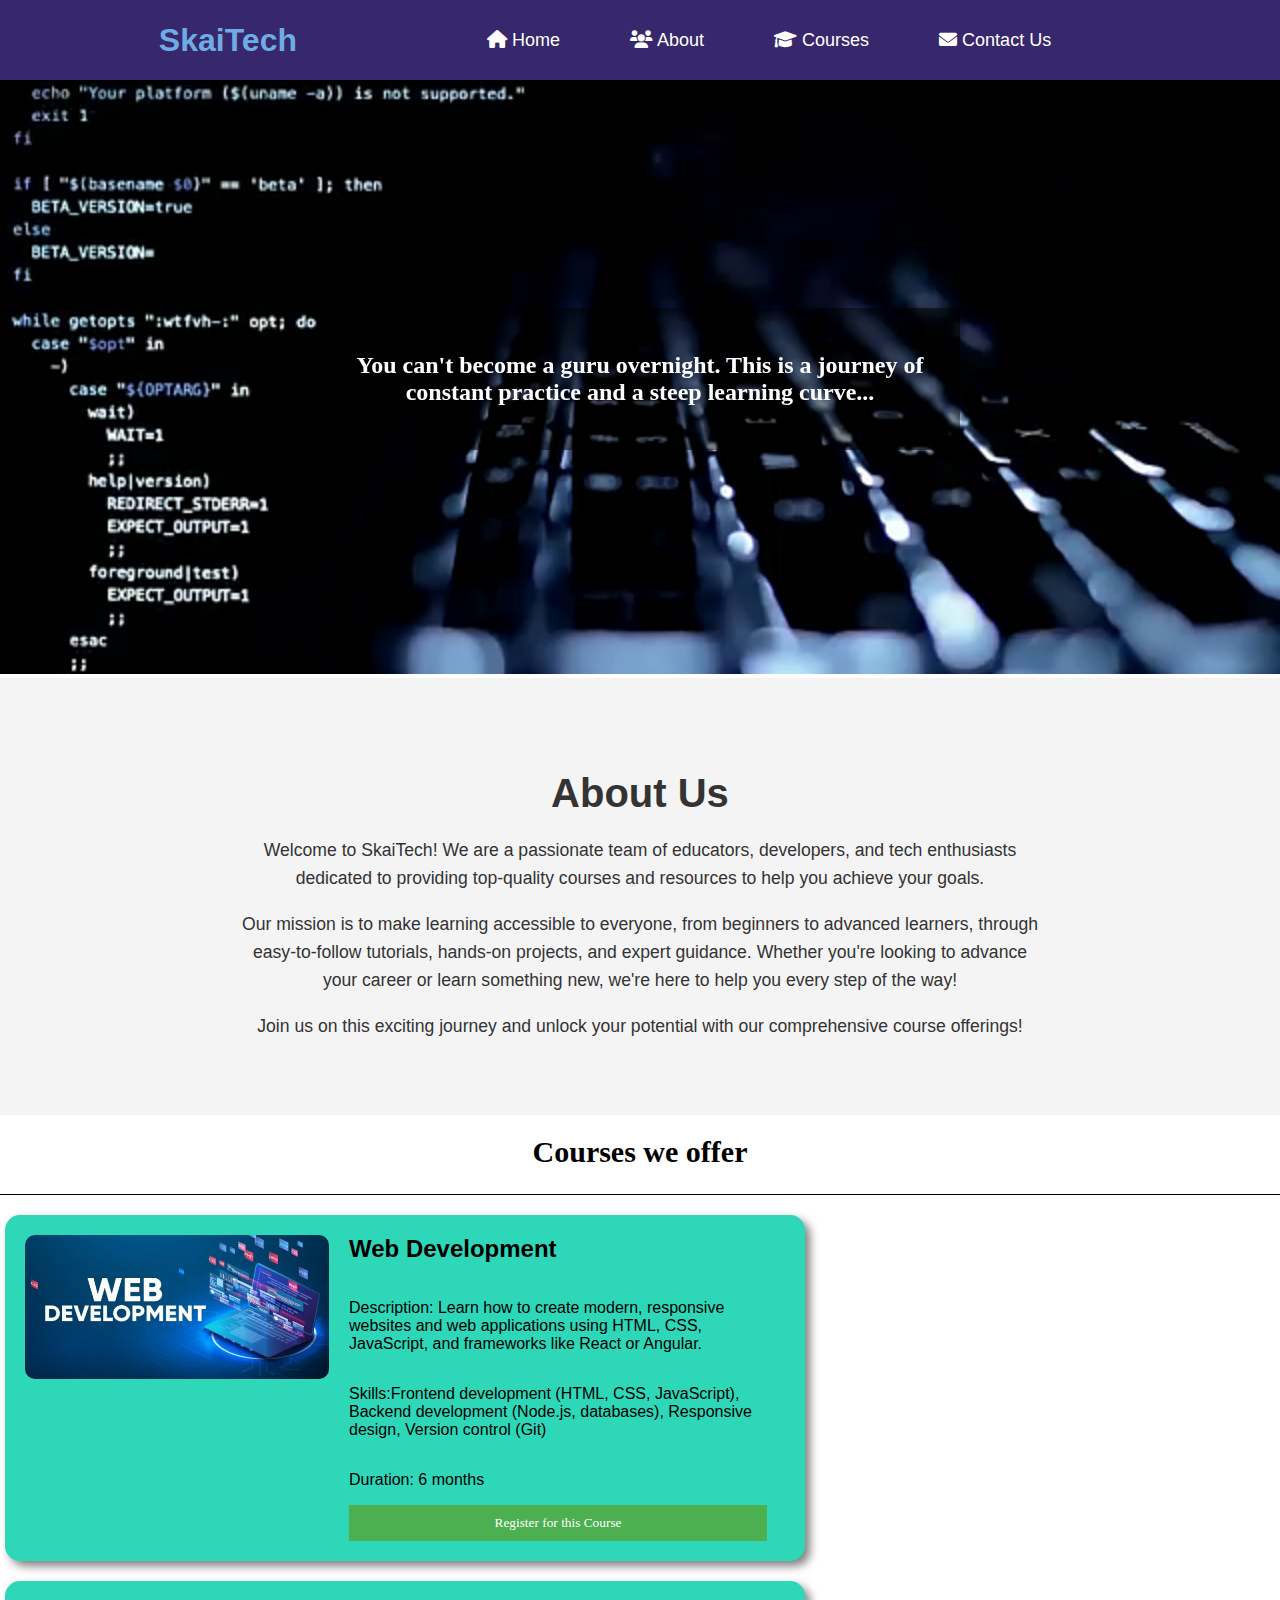
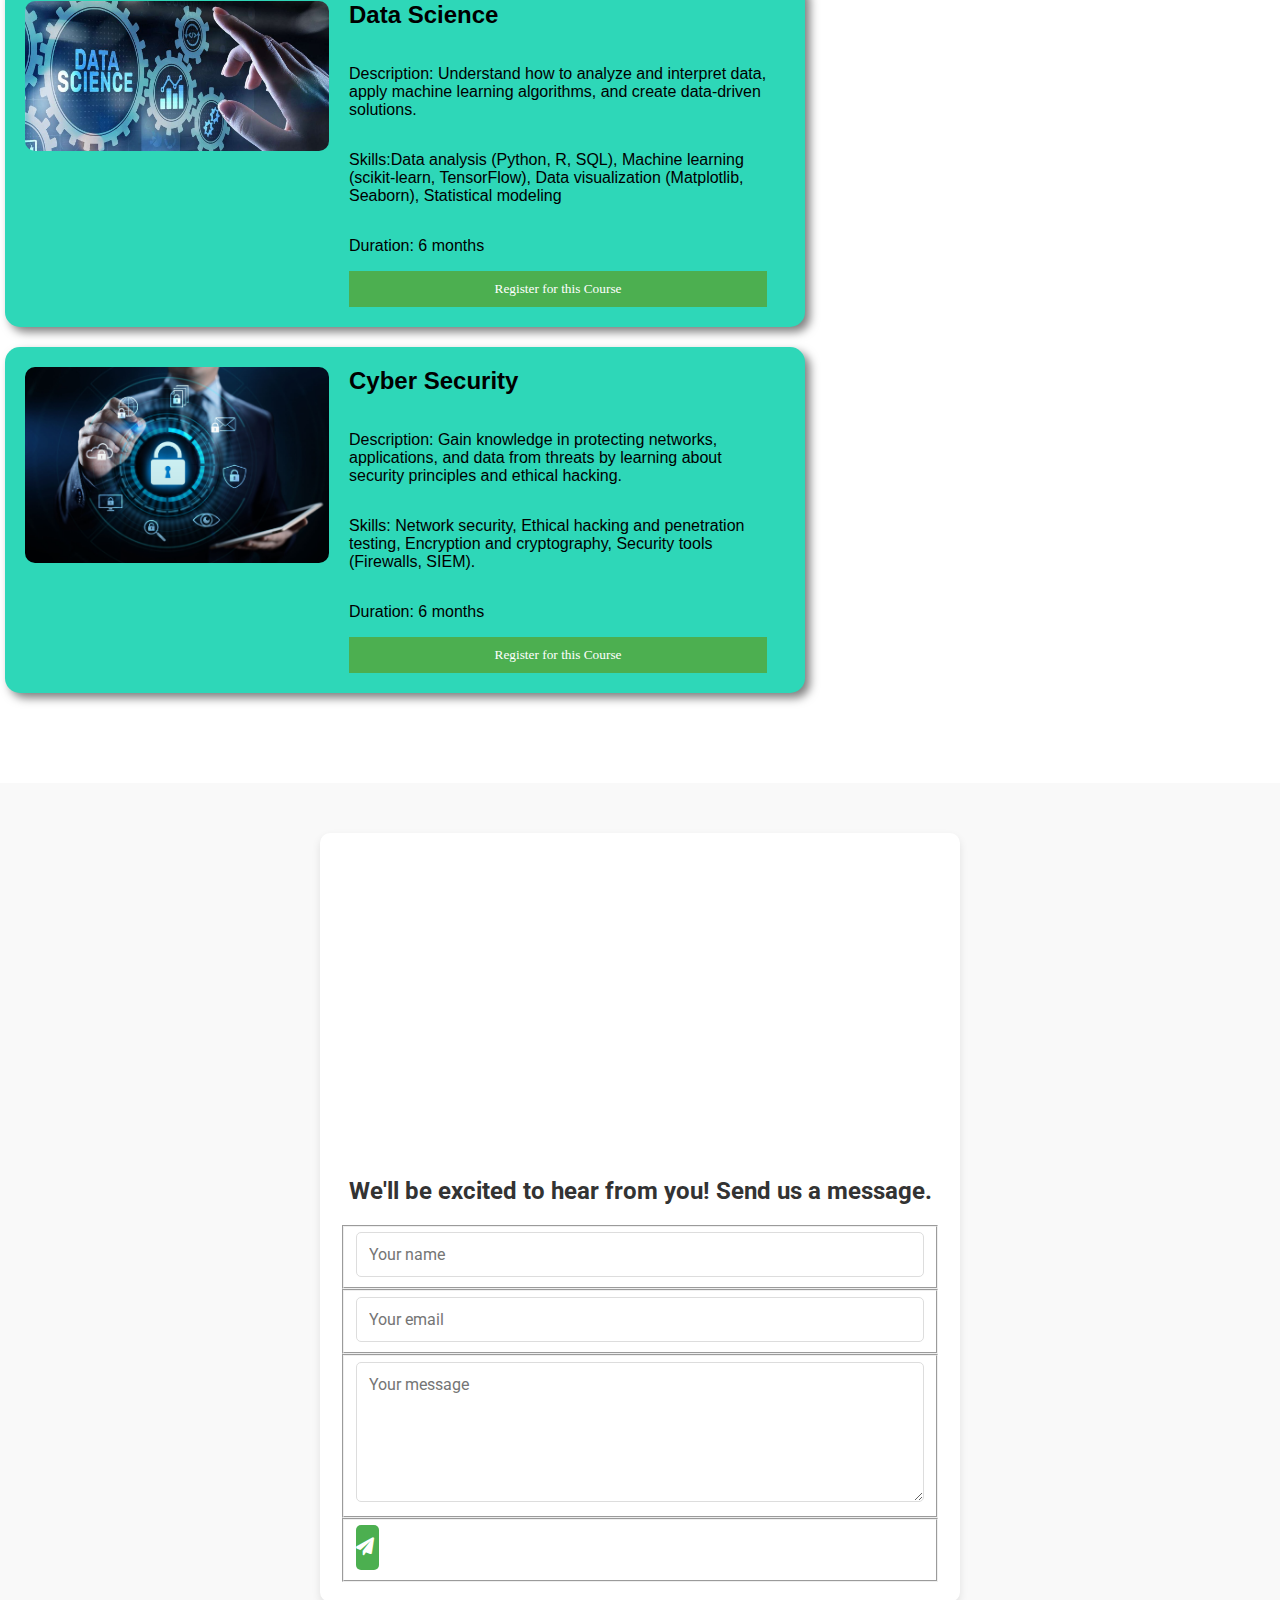
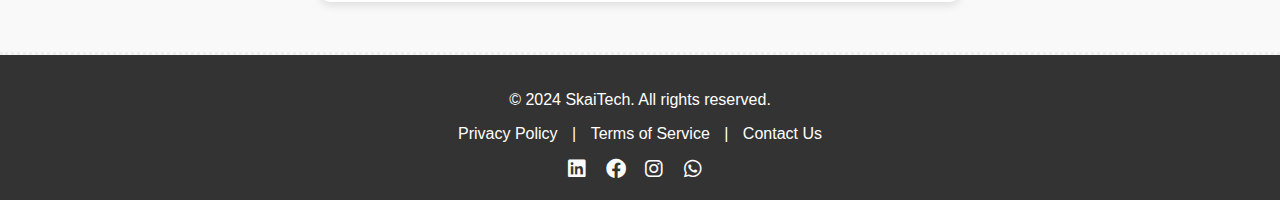
<file: index.html>
<!DOCTYPE html>
<html lang="en">
<head>
    <link rel="preconnect" href="https://fonts.googleapis.com">
    <link rel="preconnect" href="https://fonts.gstatic.com" crossorigin>
    <link href="https://fonts.googleapis.com/css2?family=Nerko+One&family=Roboto:ital,wght@0,100;0,300;0,400;0,500;0,700;0,900&family=Sevillana&display=swap" rel="stylesheet">
    <meta charset="UTF-8">
    <meta name="viewport" content="width=device-width, initial-scale=1.0">

    <link href="https://cdnjs.cloudflare.com/ajax/libs/font-awesome/5.15.3/css/all.min.css" rel="stylesheet"/>

    <!-- Font Awesome CDN link -->
<link rel="stylesheet" href="https://cdnjs.cloudflare.com/ajax/libs/font-awesome/6.0.0-beta3/css/all.min.css" />

    <link rel="stylesheet" href="styles.css">
</head>
<body>

    <nav class="nav-bar">
        <div class="logo">
            <h1>SkaiTech</h1>
        </div>

        <div class="menu-toggle" id="menu-toggle">
            <span></span>
            <span></span>
            <span></span>
        </div>
        <ul class="nav-links" id="nav-links">
            <li><a href="#home"><i class="fas fa-home"></i> Home</a></li> 
        <li><a href="#about"><i class="fas fa-users"></i> About</a></li> 
        <li><a href="#courses"><i class="fas fa-graduation-cap"></i> Courses</a></li> 
        <li><a href="#contact"><i class="fas fa-envelope"></i> Contact Us</a></li> 
        </ul>

    </nav>

    <div class="video-container" id="home">
        <video id="background-video" loop autoplay muted>
            <source src="assets/Developer Coding Background.mp4" type="video/mp4">
        </video>
        <div class="overlay-message">
            <p>You can't become a guru overnight. This is a journey of constant practice and a steep learning curve...</p>
        </div>
    </div>


    <div class="about-us" id="about">
        <div class="container">
          <h2>About Us</h2>
          <p>Welcome to SkaiTech! We are a passionate team of educators, developers, and tech enthusiasts dedicated to providing top-quality courses and resources to help you achieve your goals.</p>
          <p>Our mission is to make learning accessible to everyone, from beginners to advanced learners, through easy-to-follow tutorials, hands-on projects, and expert guidance. Whether you're looking to advance your career or learn something new, we're here to help you every step of the way!</p>
          <p>Join us on this exciting journey and unlock your potential with our comprehensive course offerings!</p>
        </div>
      </div>


<!--Courses Offered-->

<h2 class="title" id="courses">Courses we offer</h2>
   

<div class="divider-horizontal"></div>
<!--Web development-->


<div clas="courses">

     <div class="course_card">

        <div class="course_img">
<img src="assets/WebDev1.png" height="300px" width="520px" >
        </div>


        <div class="course_description">
    
    <h2 top="20px">Web Development</h2>        
    <p class="description"> Description: Learn how to create modern, responsive websites and web applications using HTML, CSS, JavaScript, and frameworks like React or Angular.</p>
    <p class="skills">Skills:Frontend development (HTML, CSS, JavaScript), Backend development (Node.js, databases), Responsive design, Version control (Git)</p>  
    <p class="duration">Duration: 6 months</p>

    <button id="registerBtnWebDev">Register for this Course</button>

    <div id="registrationFormWebDev" class="centered-form" style="display:none;">
        <h2>Register Now</h2>
        <form id="courseRegistration" action="http://localhost:3000/register" method="POST">
            <label for="name">Name:</label>
            <input type="text" id="name" name="name" required><br><br>
            <label for="email">Email:</label>
            <input type="email" id="email" name="email" required><br><br>
        
            <button type="submit">Submit</button>
        </form>
    </div>

        </div>
    </div>

    
<!--Data Science-->


<div class="course_card">

    <div class="course_img">
<img src="assets/DataSc.png" height="300px" width="520px" >
    </div>


    <div class="course_description">

<h2 top="20px">Data Science</h2>        
<p class="description">Description: Understand how to analyze and interpret data, apply machine learning algorithms, and create data-driven solutions.</p>
<p class="skills">Skills:Data analysis (Python, R, SQL), Machine learning (scikit-learn, TensorFlow), Data visualization (Matplotlib, Seaborn), Statistical modeling</p>  
<p class="duration">Duration: 6 months</p>


<button id="registerBtnDataSci">Register for this Course</button>

<div id="registrationFormDataSci" class="centered-form" style="display:none;">
    <h2>Register Now</h2>
    <form id="courseRegistration">
        <label for="name">Name:</label>
        <input type="text" id="name" name="name" required><br><br>
        <label for="email">Email:</label>
        <input type="email" id="email" name="email" required><br><br>
    
        <button type="submit">Submit</button>
    </form>
</div>

    </div>
</div>


<!--Cyber Security-->


<div class="course_card">

    <div class="course_img">
<img src="assets/CyberSec.png" height="300px" width="520px" >
    </div>


    <div class="course_description">

<h2 top="20px">Cyber Security</h2>        
<p class="description">Description: Gain knowledge in protecting networks, applications, and data from threats by learning about security principles and ethical hacking. </p>
<p class="skills">Skills: Network security, 
    Ethical hacking and penetration testing, 
    Encryption and cryptography, 
    Security tools (Firewalls, SIEM).</p>  
<p class="duration">Duration: 6 months</p>

<button id="registerBtnCyberSec">Register for this Course</button>

<div id="registrationFormCyberSec" class="centered-form" style="display:none;">
    <h2>Register Now</h2>
    <form id="courseRegistration">
        <label for="name">Name:</label>
        <input type="text" id="name" name="name" required><br><br>
        <label for="email">Email:</label>
        <input type="email" id="email" name="email" required><br><br>
        
        <button type="submit">Submit</button>
    </form>
</div>

    </div>
</div>

</div>
<!--End of courses-->


<!--Contact US-->

    <div class="contact-us">
        <div class="container">
            <div class="row">
                <div class="col-lg-6">
                    <div id="map">
                      <iframe src="https://www.google.com/maps/embed?pb=!1m18!1m12!1m3!1d3971.199214977813!2d-0.33546052501497453!3d5.537446094442802!2m3!1f0!2f0!3f0!3m2!1i1024!2i768!4f13.1!3m3!1m2!1s0xfdfbd1ecf8353fd%3A0x39e8842f7a091c1f!2sAccra%20Institute%20of%20Technology%20-%20Seaview%20Campus!5e0!3m2!1sen!2sgh!4v1711744792223!5m2!1sen!2sgh" width="500" height="300" style="border:0;" allowfullscreen="" loading="lazy" referrerpolicy="no-referrer-when-downgrade"></iframe>
                      <!-- You can simply copy and paste "Embed a map" code from Google Maps for any location. -->
                      
                    </div>
                </div>
                <div class="col-lg-6">
                    <div class="section-heading">
                        <h2>We'll be excited to hear from you! Send us a message.</h2>
                    
                    <form id="contact"
                    action="https://formspree.io/f/xyyrwyya"
                    method="POST">
                        <div class="row">
                          <div class="col-lg-6">
                            <fieldset>
                              <input name="name" type="text" id="name" placeholder="Your name" required="">
                            </fieldset>
                          </div>
                          <div class="col-lg-6">
                            <fieldset>
                              <input name="email" type="text" id="email" placeholder="Your email" required="">
                            </fieldset>
                          </div>
                          <div class="col-lg-12">
                            <fieldset>
                              <textarea name="message" rows="6" id="message" placeholder="Your message" required=""></textarea>
                            </fieldset>
                          </div>
                          <div class="col-lg-12">
                            <fieldset>
                              <button type="submit" id="form-submit" class="main-dark-button"><i class="fa fa-paper-plane"></i></button>
                          </div>
                        </div>
                      </form>
                    </div>
                </div>
            </div>
        </div>
    </div>

<!--End of Contact US-->

<!--Footer-->

<footer class="footer">
    <div class="footer-content">
      <p>&copy; 2024 SkaiTech. All rights reserved.</p>
      <p>
        <a href="#">Privacy Policy</a> |
        <a href="#">Terms of Service</a> |
        <a href="#">Contact Us</a>
      </p>
    </div>
    <div class="social-icons">
      <a href="#"><i class="fab fa-linkedin"></i></a>
      <a href="#"><i class="fab fa-facebook"></i></a>
      <a href="#"><i class="fab fa-instagram"></i></a>
      <a href="#"><i class="fab fa-whatsapp"></i></a>
    </div>
  </footer>
  
   
    <script src="script.js"></script>
</body>
</html>
</file>
<file: styles.css>
/* General Styling */
body {
    font-family: Arial, sans-serif;
    margin: 0;
    overflow-x: hidden;
  }
  html {
    scroll-behavior: smooth;
  }
  
  h1 {
    color: rgb(110, 172, 227);
    font-size: xx-large;
  }
  
  /* Navbar Styling */
  .nav-bar {
    background-color: #37276c;
    display: flex;
    justify-content: center;
    align-items: center;
    height: 80px;
    padding: 0 20px;
    width: 100%;
    position: fixed;
    top: 0;
    z-index: 1000;
  }
  
  .nav-links {
    display: flex;
    list-style: none;
    margin: 0;
    padding: 100px;
  }
  
  .nav-links li {
    margin-left: 50px;
  }
  
  .nav-links a {
    color: white;
    text-decoration: none;
    font-size: 18px;
    padding: 10px;
  }
  
  /* Hover effect for nav links */
  .nav-links a:hover {
    background-color: rgba(10, 244, 240, 0.2); /* Highlight on hover */
    border-radius: 5px;
    color: black;
  }
  
  
  /* Menu toggle container */
  .menu-toggle {
    display: flex;
    flex-direction: column;
    justify-content: space-around;
    width: 30px;
    height: 20px;
    cursor: pointer;
    transition: transform 0.3s ease-in-out;
  }
  
  /* Style for the individual spans */
  .menu-toggle span {
    width: 30px;  /* Consistent width for each span */
    height: 4px;  /* Consistent height for each span */
    background-color: #ffffff;
    border-radius: 5px;
    margin: 5px;
    display: block;
    transition: transform 0.3s ease, opacity 0.3s ease; /* Smooth transitions */
  }
  
  /* When the menu is active, animate the spans */
  .menu-toggle.active span:nth-child(1) {
    transform: rotate(45deg) translate(7px, 5px); /* Top line */
  }
  
  .menu-toggle.active span:nth-child(2) {
    opacity: 0; /* Hide the middle line */
  }
  
  .menu-toggle.active span:nth-child(3) {
    transform: rotate(-45deg) translate(7px, -5px); /* Bottom line */
  }
  
  /* Optional hover effect */
  .menu-toggle:hover span:nth-child(1) {
    background-color:  #aea4cc
    ;
  }
  
  .menu-toggle:hover span:nth-child(2) {
    background-color:   #aea4cc;
  }
  
  .menu-toggle:hover span:nth-child(3) {
    background-color:  #aea4cc;
  }
  
  /* Responsive Navbar */
  @media (max-width: 768px) {
    .menu-toggle {
        display: block;
        float: right;
    }
  
    .nav-links {
        display: none;
        flex-direction: column;
        position: absolute;
        top: 80px;
        left: 0;
        background-color: #37276c;
        width: 100%;
        padding: 0;
    }
  
    .nav-links li {
        margin: 0;
        padding: 15px 0;
        text-align: center;
    }
  
    .nav-links.active {
        display: flex;
    }
  }
  
  /* Video Section */
  .video-container {
    margin-top: 80px;
    position: relative;
  }
  
  #background-video {
    width: 100%;
    height: 66vh;
    object-fit: cover;
  }
  
  .overlay-message {
    position: absolute;
    top: 50%;
    left: 50%;
    transform: translate(-50%, -50%);
    color: white;
    text-align: center;
    font-size: 24px;
    font-weight: bold;
    background: rgba(0, 0, 0, 0.5);
    padding: 20px;
    font-family: Cambria, Cochin, Georgia, Times, 'Times New Roman', serif;
  }
  
  /* Courses Section */
  .title {
    text-align: center;
    font-family: Cambria, Cochin, Georgia, Times, 'Times New Roman', serif;
    font-size: 30px;
    margin-top: 20px;
  }
  
  
  /* About Us Section */
  .about-us {
    padding: 60px 20px;
    background-color: #f4f4f4;
    color: #333;
    text-align: center;
  }
  
  .about-us h2 {
    font-size: 2.5rem;
    margin-bottom: 20px;
  }
  
  .about-us p {
    font-size: 1.1rem;
    margin-bottom: 15px;
    line-height: 1.6;
    max-width: 800px;
    margin-left: auto;
    margin-right: auto;
  }
  
  .about-us .container {
    max-width: 1200px;
    margin: 0 auto;
  }
  
  
  /* Align course cards to the left */
  .courses {
    display: block;
    padding: 20px;
  }
  
  .course_card {
    display: flex;
    background-color: rgb(46, 215, 184);
    border-radius: 15px;
    width: 100%;
    max-width: 800px; /* Adjust width as needed */
    margin: 20px 0; /* Adds space between cards */
    margin-left: 5px;
    padding: 20px;
    box-shadow: 5px 5px 10px rgba(0, 0, 0, 0.5);
    box-sizing: border-box;
    transition: transform 0.3s ease, box-shadow 0.3s ease;
  
  }
  .course_card:hover {
    transform: scale(1.05); /* Slightly increase the size */
    box-shadow: 0 8px 16px rgba(0, 0, 0, 0.2); /* Add a shadow effect */
  }
  
  .course_img {
    width: 40%;
    margin-right: 20px;
  }
  
  .course_img img {
    width: 100%;
    height: auto;
    border-radius: 10px;
  }
  
  .course_description {
    width: 55%;
    display: flex;
    flex-direction: column;
    justify-content: center;
  }
  
  .course_description h2 {
    margin-top: 0;
  }
  
  .divider-horizontal {
    height: 1px;
    background-color: black;
    margin: 10px 0;
  }
  
  /* Buttons */
  button {
    background-color: #4CAF50;
    color: white;
    padding: 10px 20px;
    border: none;
    cursor: pointer;
    display: block;
    font-family: Cambria, Cochin, Georgia, Times, 'Times New Roman', serif;
  }
  
  button:hover {
    background-color: #50c5bd;
    color: black;
  }
  
  /* Centered Form */
  .centered-form {
    width: 100%;
    max-width: 500px;
    padding: 40px;
    background-color: gray;
    border-radius: 10px;
    box-shadow: 5px 5px 10px rgba(0, 0, 0, 0.5);
    margin: 20px auto;
  }
  
  .centered-form input,
  .centered-form button {
    width: 100%;
    padding: 10px;
    padding-left: 0;
    margin-bottom: 10px;
  }
  
  /* Contact Us Section */
  .contact-us {
    background-color: #f9f9f9;
    padding: 50px 20px;
    border-bottom: 3px dotted #eee;
    margin-top: 90px;
  }
  
  .contact-us .container {
    max-width: 600px;
    margin: 0 auto;
    padding: 20px;
    background-color: #ffffff;
    border-radius: 10px;
    box-shadow: 0 4px 8px rgba(0, 0, 0, 0.1);
    text-align: center;
  }
  
  .contact-us h2 {
    margin-bottom: 20px;
    font-size: 24px;
    color: #333333;
    font-family: 'Roboto', sans-serif;
  }
  
  .contact-us form {
    display: flex;
    flex-direction: column;
    gap: 15px;
  }
  
  .contact-us input[type="text"],
  .contact-us input[type="email"],
  .contact-us textarea {
    width: 100%;
    padding: 12px;
    font-size: 16px;
    border: 1px solid #ddd;
    border-radius: 5px;
    box-sizing: border-box;
    font-family: 'Roboto', sans-serif;
  }
  
  .contact-us textarea {
    resize: vertical;
    min-height: 100px;
  }
  
  .contact-us input:focus,
  .contact-us textarea:focus {
    outline: none;
    border-color: #50c5bd;
    box-shadow: 0 0 5px rgba(80, 197, 189, 0.5);
  }
  
  /* Submit Button */
  .contact-us button[type="submit"] {
    background-color: #4CAF50;
    color: white;
    padding: 12px 0;
    font-size: 18px;
    font-weight: bold;
    border: none;
    border-radius: 5px;
    cursor: pointer;
    transition: background-color 0.3s ease;
  }
  
  .contact-us button[type="submit"]:hover {
    background-color: #50c5bd;
  }
  
  .contact-us button i {
    margin-right: 5px;
  }
  
  /* Footer */
  .footer {
    background-color: #333;
    color: white;
    padding: 20px;
    text-align: center;
    width: 100%;
    position: relative;
    bottom: 0;
    box-sizing: border-box;
  }
  
  .footer-content a {
    color: white;
    margin: 0 10px;
    text-decoration: none;
  }
  
  .social-icons {
    margin-top: 10px;
  }
  
  .social-icons i {
    width: 24px;
    margin-right: 10px;
    font-size: 20px;
    color: #fcfcfc;
  }
  
  i:hover {
    color: #37276c;
  }
  
  /* Media Queries */
  @media (max-width: 800px) {
    .overlay-message {
        font-size: 15px;
    }
  
    .course_img {
        width: 80%;
        margin: 0 auto;
    }
  
    img {
        width: 100%;
        height: auto;
    }
  
    .course_description {
        width: 100%;
        padding: 10px;
    }
  }
  
  @media (max-width: 600px) {
    .centered-form {
        width: 60%;
        padding: 15px;
    }
  
    .contact-us .container {
        padding: 15px;
    }
  
    .contact-us h2 {
        font-size: 20px;
    }
  
    .contact-us input[type="text"],
    .contact-us input[type="email"],
    .contact-us textarea {
        font-size: 14px;
    }
  
    .contact-us button[type="submit"] {
        font-size: 16px;
    }
  
    input, select, button[type="submit"] {
        padding: 8px;
    }
  }
  
  @media (min-width: 1200px) {
    .centered-form {
        max-width: 300px;
    }
  }
</file>
